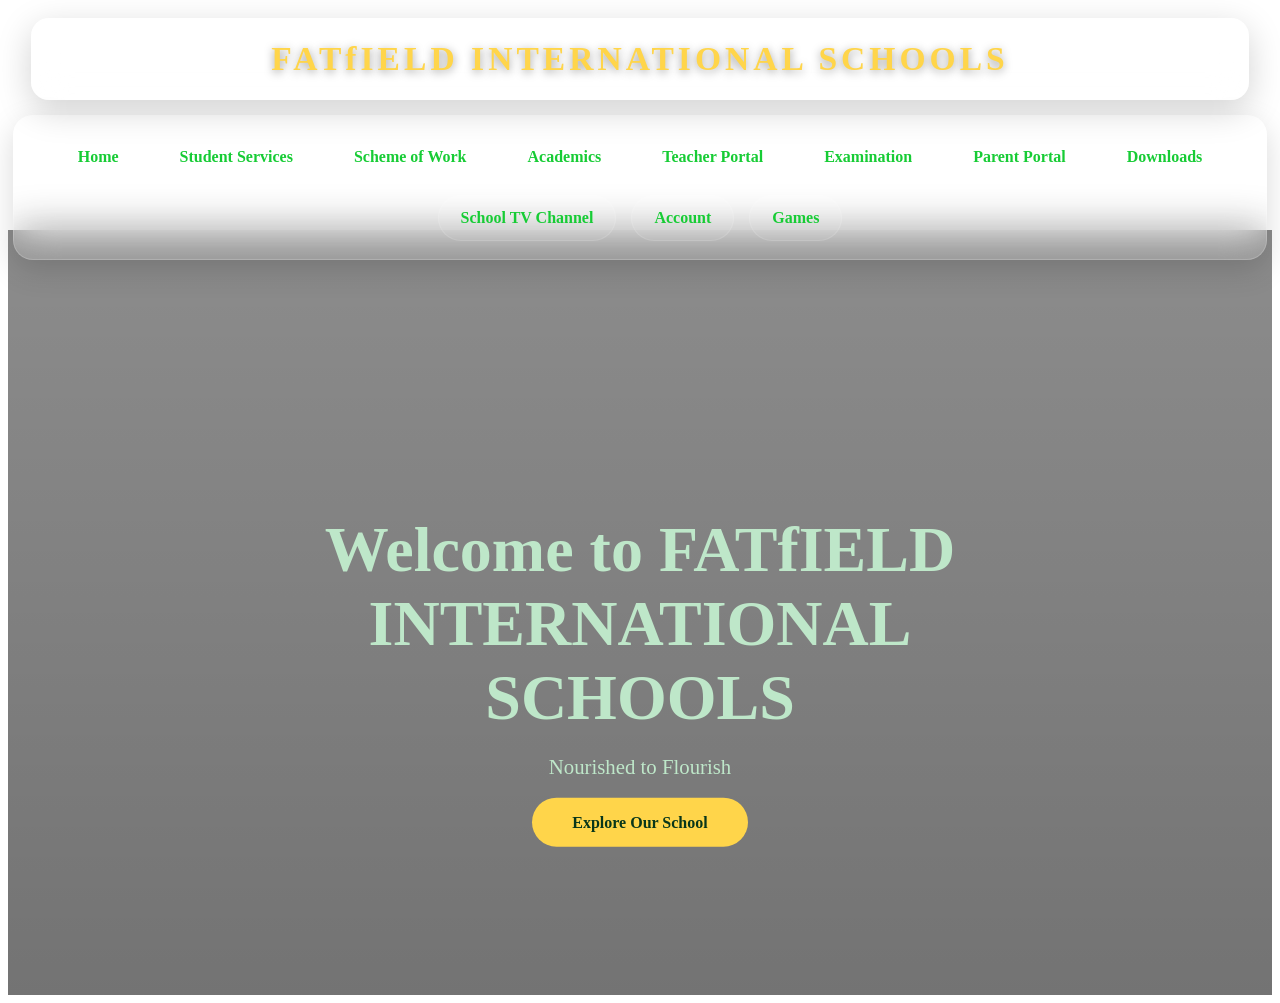
<file: index.html>
<!doctype html>
<html lang="en">
  <head>
    <meta charset="UTF-8" />
    <meta name="viewport" content="width=device-width, initial-scale=1.0" />
    <title>FATfIELD INTERNATIONAL SCHOOLS</title>
    <link rel="stylesheet" href="open.css" />
  </head>

  <body>
    <header class="school-header">FATfIELD INTERNATIONAL SCHOOLS</header>

    <div class="main-layout">
      <!-- Center Logo/Video Background -->
      <div class="center-content">
        <video autoplay muted loop playsinline>
          <source src="fs.mp4" type="video/mp4" />
        </video>
        <div class="hero-text">
          <h1>Welcome to FATfIELD INTERNATIONAL SCHOOLS</h1>

          <p>Nourished to Flourish</p>

          <a href="#">Explore Our School</a>
        </div>
      </div>

      <!-- Floating Left Menu -->
      <div class="left-panel">
        <a href="home.html">Home</a>
        <a href="Student Services.html">Student Services</a>
        <a href="Finance.html">Scheme of Work</a>
        <a href="Academics.html">Academics</a>
        <a href="Teacher Portal.html">Teacher Portal</a>
        <a href="ReportsheetPortal.html">Examination</a>
        <a href="Parent Portal.html">Parent Portal</a>
        <a href="Downloads.html">Downloads</a>
        <a href="School TV Channel.html">School TV Channel</a>
        <a href="Account.html">Account</a>
        <a href="Games.html">Games</a>
      </div>
    </div>
    <script>
      let lastScroll = 0;

      const header = document.querySelector("header");
      const leftPanel = document.querySelector(".left-panel");

      window.addEventListener("scroll", () => {
        const currentScroll = window.pageYOffset;

        // Always show them near the top
        if (currentScroll < 100) {
          header.classList.remove("hide");
          leftPanel.classList.remove("hide");

          lastScroll = currentScroll;
          return;
        }

        // Hide while scrolling down
        if (currentScroll > lastScroll) {
          header.classList.add("hide");
          leftPanel.classList.add("hide");
        } else {
          // Show while scrolling up
          header.classList.remove("hide");
          leftPanel.classList.remove("hide");
        }

        lastScroll = currentScroll;
      });
    </script>
  </body>
</html>
</file>
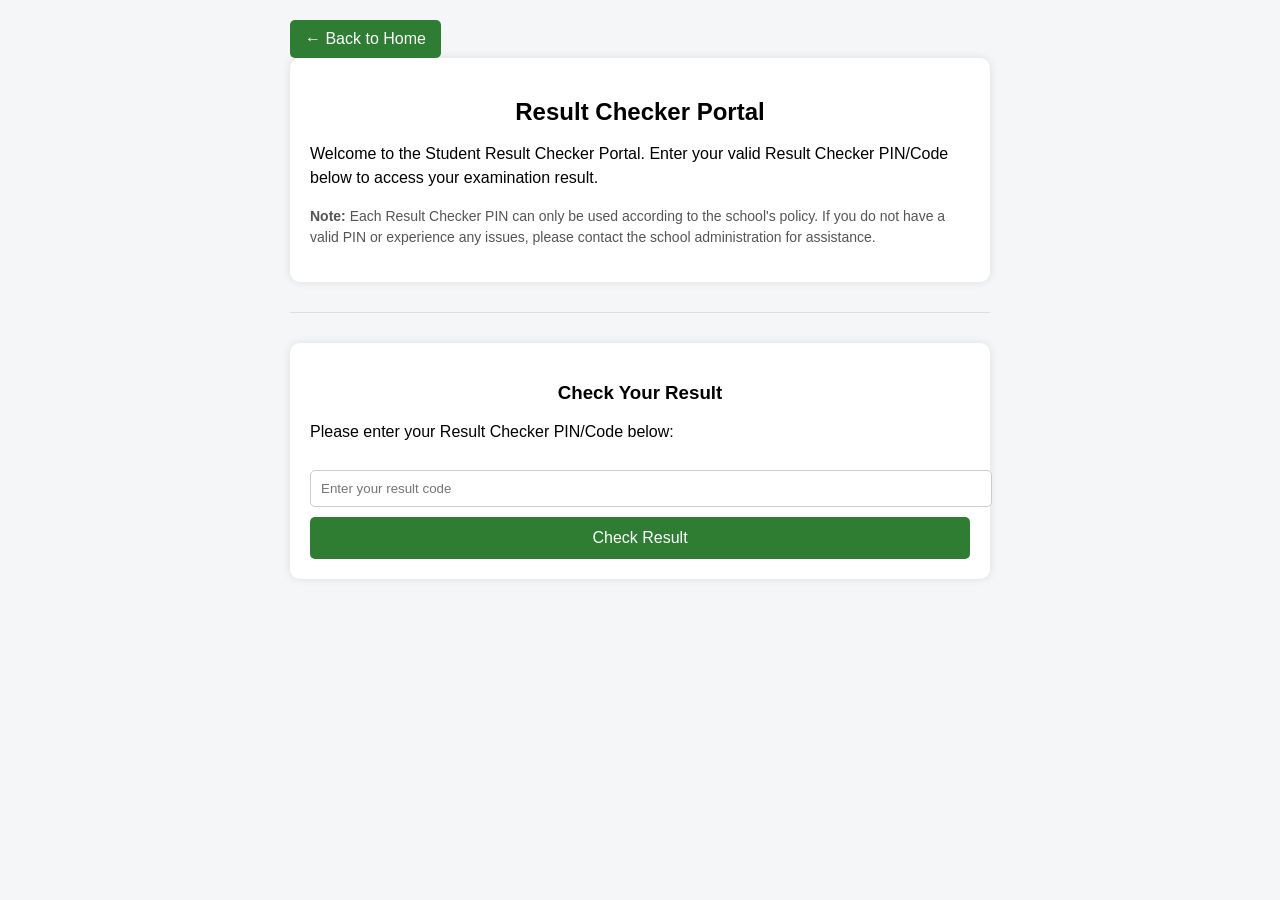
<file: ReportsheetPortal.html>
<!doctype html>
<html lang="en">
  <head>
    <meta charset="UTF-8" />
    <meta name="viewport" content="width=device-width, initial-scale=1.0" />
    <title>Report slip portal</title>
    <link rel="stylesheet" href="reportsheet portal.css">
  </head>
  <body>
  <div class="container">
    <a href="index.html" class="back-btn">← Back to Home</a>

    <div class="payment-box">
      <h2>Result Checker Portal</h2>

      <p>
        Welcome to the Student Result Checker Portal.
        Enter your valid Result Checker PIN/Code below to access your examination result.
      </p>

      <p class="note">
        <strong>Note:</strong> Each Result Checker PIN can only be used according to the school's policy. If you do not have a valid PIN or experience any issues, please contact the school administration for assistance.
      </p>
    </div>

    <hr />

    <div class="checker-box">
      <h3>Check Your Result</h3>

      <p>Please enter your Result Checker PIN/Code below:</p>
      
        <input type="text" id="code" placeholder="Enter your result code" />
        <button onclick="checkResult()">Check Result</button>
      
      </div>
    </div>

    <script>
const results = {
  "mack": "reportsheet000.html",
  
};

function checkResult() {
  let code = document.getElementById("code").value.trim();

  if (results[code]) {
    window.location.href = results[code];
  } else {
    alert("Invalid Result Checker PIN/Code. Please confirm and try again.");
  }
}
</script>
    </div>
  </body>
</html>
</file>
<file: open.css>
/*==========================================
   PREMIUM HEADER
==========================================*/

.school-header{

    position:fixed;

    top:18px;
    left:50%;

    transform:translateX(-50%);

    width:95%;
    max-width:1500px;

    height:80px;

    display:flex;
    justify-content:center;
    align-items:center;

    background:rgba(255,255,255,.12);

    backdrop-filter:blur(18px);
    -webkit-backdrop-filter:blur(18px);

    border:1px solid rgba(255,255,255,.25);

    border-radius:18px;

    box-shadow:
        0 10px 35px rgba(0,0,0,.18),
        inset 0 1px 1px rgba(255,255,255,.3);

    color:#FFD54A;

    font-size:2.1rem;
    font-weight:800;
    letter-spacing:4px;

    z-index:1000;

    text-shadow:0 2px 10px rgba(0,0,0,.4);

} 

/*==========================================
NAVIGATION
==========================================*/

.left-panel{

    position:fixed;

    top:115px;

    left:50%;

    transform:translateX(-50%);

    width:95%;
    max-width:1450px;

    display:flex;

    justify-content:center;

    flex-wrap:wrap;

    gap:15px;

    padding:18px;

    background:rgba(255,255,255,.10);

    backdrop-filter:blur(20px);

    border:1px solid rgba(255,255,255,.18);

    border-radius:20px;

    box-shadow:
    0 10px 30px rgba(0,0,0,.15);

    z-index:999;

}
.left-panel a{

    color:rgb(23, 204, 53);

    text-decoration:none;

    padding:13px 22px;

    border-radius:50px;

    background:rgba(255,255,255,.08);

    border:1px solid rgba(255,255,255,.12);

    transition:.35s;

    font-weight:600;

}

.left-panel a:hover{

    background:linear-gradient(135deg,#FFD54A,#CFA000);

    color:#08361A;

    transform:translateY(-4px);

    box-shadow:

    0 12px 30px rgba(255,213,74,.35);

}
/*==========================================
HERO VIDEO
==========================================*/

.center-content{
    margin-top:230px;
    position:relative;

    width:100%;

    height:85vh;

    overflow:hidden;

}

.center-content video{

    width:100%;

    height:100%;

    object-fit:cover;

}
.center-content::before{

    content:"";

    position:absolute;

    inset:0;

    background:

    linear-gradient(

    rgba(0,0,0,.45),

    rgba(0,0,0,.55)

    );

}
.center-content video{

    animation:zoomVideo 25s linear infinite alternate;

}

@keyframes zoomVideo{

    from{

        transform:scale(1);

    }

    to{

        transform:scale(1.08);

    }

}
.center-content video{

    animation:zoomVideo 25s linear infinite alternate;

}

@keyframes zoomVideo{

    from{

        transform:scale(1);

    }

    to{

        transform:scale(1.08);

    }

}

.hero-text{

    position:absolute;

    top:55%;

    left:50%;

    transform:translate(-50%,-50%);

    color:rgb(190, 231, 201);

    text-align:center;

    z-index:20;

}

.hero-text h1{

    font-size:4rem;

    margin-bottom:15px;

}

.hero-text p{

    font-size:1.3rem;

    margin-bottom:35px;

}

.hero-text a{

    padding:16px 40px;

    background:#FFD54A;

    color:#08361A;

    border-radius:50px;

    font-weight:bold;

    text-decoration:none;

} 
.left-panel{
    transition:
        opacity .2s ease,
        transform .1s ease;
}

/* Hide left panel */
.left-panel.hide{
    opacity:0;
    transform:translateX(-15px);
    pointer-events:none;
}
</file>
<file: reportsheet portal.css>
body {
  font-family: Arial, sans-serif;
  background: #f4f6f8;
  margin: 0;
  padding: 20px;
}

.container {
  max-width: 700px;
  margin: auto;
}

.payment-box,
.checker-box {
  background: white;
  padding: 20px;
  border-radius: 10px;
  box-shadow: 0 0 10px rgba(0,0,0,0.1);
  margin-bottom: 20px;
}

h2, h3 {
  text-align: center;
  margin-bottom: 15px;
}

p {
  line-height: 1.5;
}

.note {
  margin-top: 15px;
  font-size: 14px;
  color: #555;
}

input {
  width: 100%;
  padding: 10px;
  margin-top: 10px;
  border: 1px solid #ccc;
  border-radius: 5px;
}

button {
  width: 100%;
  padding: 12px;
  margin-top: 10px;
  background: #2e7d32;
  color: white;
  border: none;
  border-radius: 5px;
  font-size: 16px;
  cursor: pointer;
}

button:hover {
  background: #1b5e20;
}

hr {
  border: none;
  height: 1px;
  background: #ddd;
  margin: 30px 0;
}
.back-btn {
  display: inline-block;
  padding: 10px 15px;
  background: #2e7d32;
  color: white;
  border-radius: 5px;
  text-decoration: none;
}

.back-btn:hover {
  background: #1b5e20;
}
.bottom-back {
  margin-top: 30px;
  text-align: center;
}

.back-btn {
  padding: 10px 15px;
  background: #2e7d32;
  color: white;
  border: none;
  border-radius: 5px;
  cursor: pointer;
}

.back-btn:hover {
  background: #1b5e20;
}
</file>
